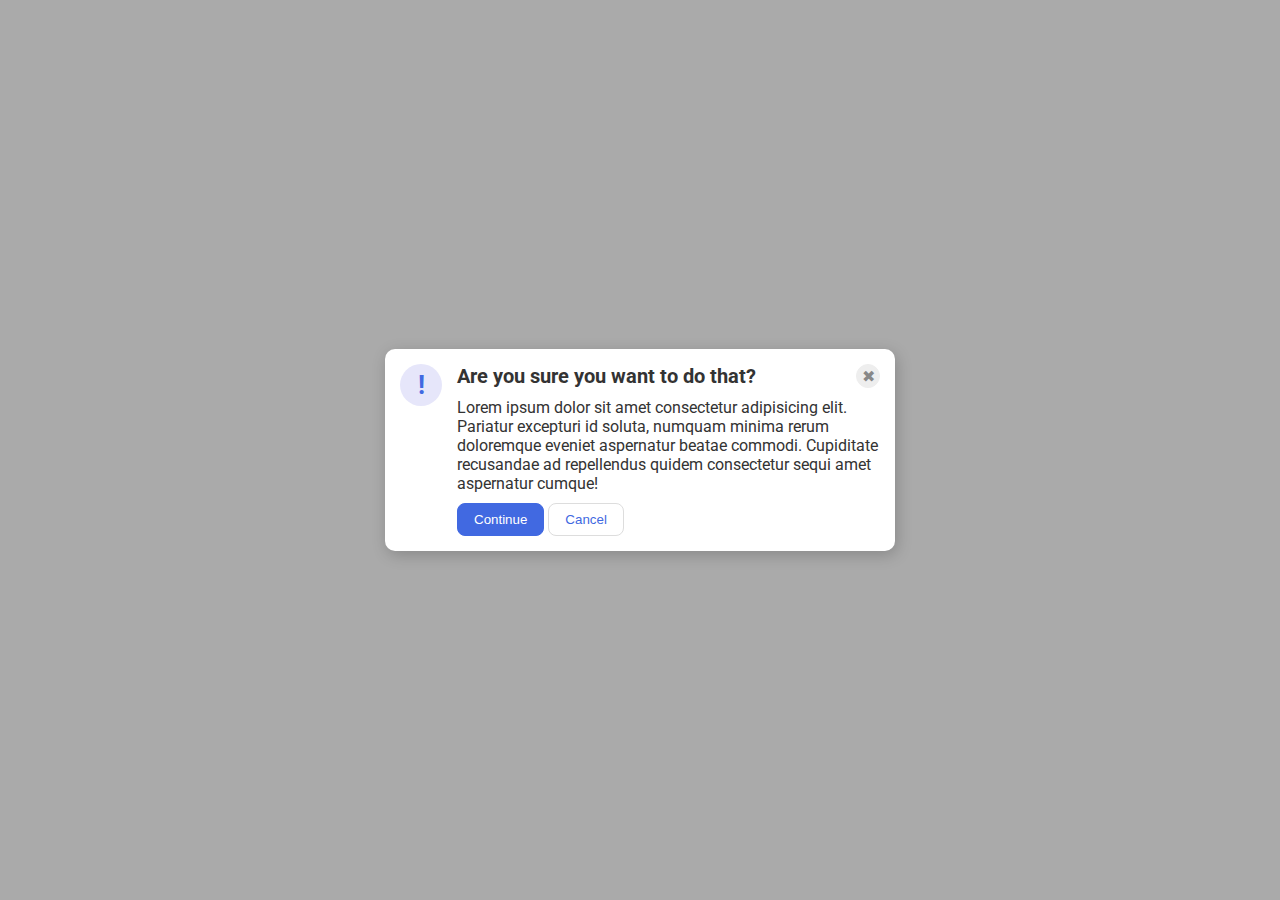
<file: flex/05-flex-modal/index.html>
<!DOCTYPE html>
<html lang="en">
  <head>
    <meta charset="UTF-8">
    <meta http-equiv="X-UA-Compatible" content="IE=edge">
    <meta name="viewport" content="width=device-width, initial-scale=1.0">
    <link rel="stylesheet" href="style.css">
    <title>Modal</title>
  </head>
  <body>
    <div class="modal">
      <div class="icon">!</div>
      <div class="modal-main">
        <div class="header">Are you sure you want to do that?</div>
        <div class="text">Lorem ipsum dolor sit amet consectetur adipisicing elit. Pariatur excepturi id soluta, numquam minima rerum doloremque eveniet aspernatur beatae commodi. Cupiditate recusandae ad repellendus quidem consectetur sequi amet aspernatur cumque!</div>
        <div class="buttons">
          <button class="continue">Continue</button>
          <button class="cancel">Cancel</button>
        </div>
      </div>
      <button class="close-button">✖</button>
    </div>
  </body>
</html>
</file>
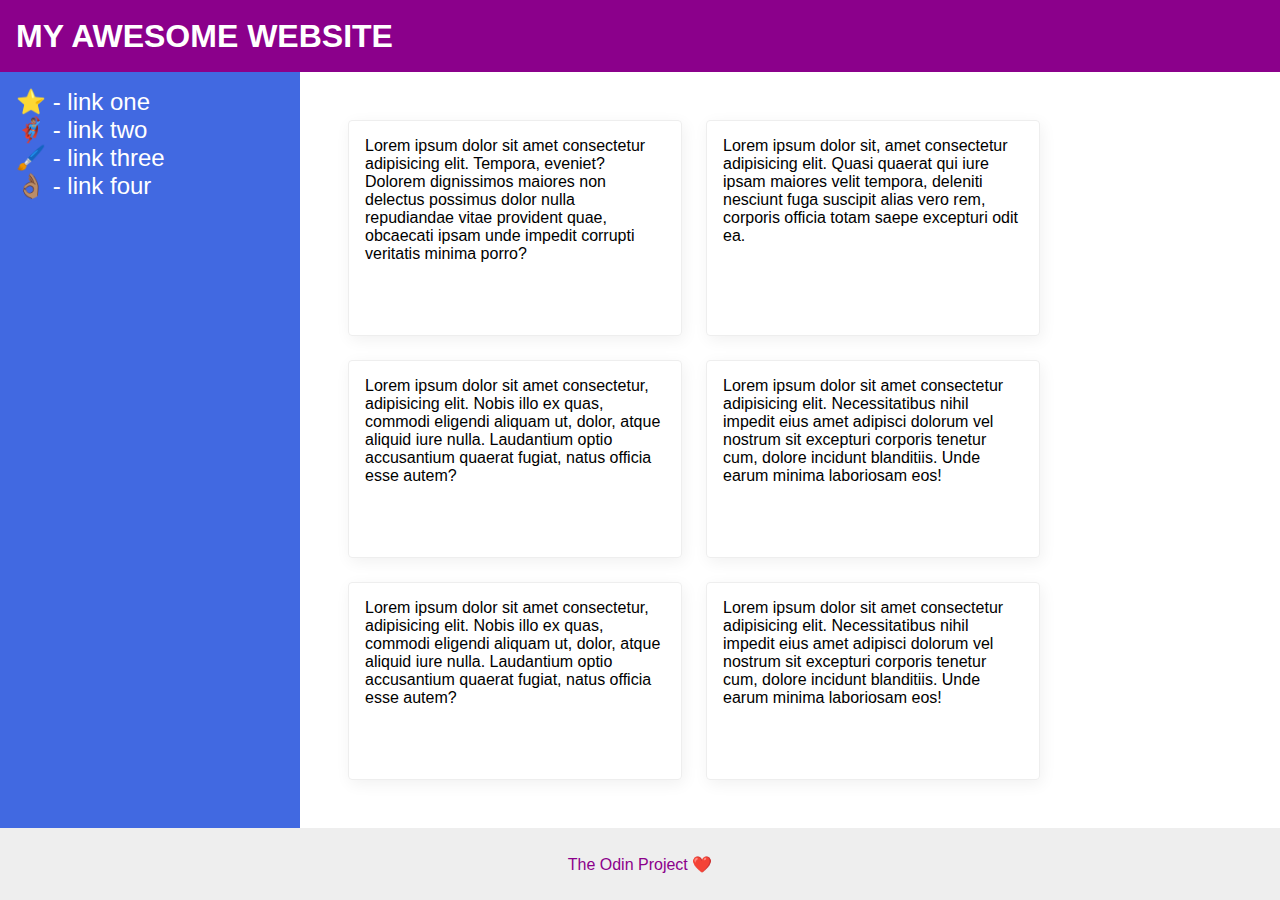
<file: flex/07-flex-layout-2/index.html>
<!DOCTYPE html>
<html lang="en">
  <head>
    <meta charset="UTF-8">
    <meta http-equiv="X-UA-Compatible" content="IE=edge">
    <meta name="viewport" content="width=device-width, initial-scale=1.0">
    <title>The Holy Grail</title>
    <link rel="stylesheet" href="style.css">
  </head>
  <body>
    <div class="header">
      MY AWESOME WEBSITE
    </div>
    
    <main class="main">
      <div class="sidebar">
        <ul>
          <li><a href="#">⭐ - link one</a></li>
          <li><a href="#">🦸🏽‍♂️ - link two</a></li>
          <li><a href="#">🖌️ - link three</a></li>
          <li><a href="#">👌🏽 - link four</a></li>
        </ul>
      </div>
  
      <div class="cards">
        <div class="card">Lorem ipsum dolor sit amet consectetur adipisicing elit. Tempora, eveniet? Dolorem dignissimos maiores non delectus possimus dolor nulla repudiandae vitae provident quae, obcaecati ipsam unde impedit corrupti veritatis minima porro?</div>
        <div class="card">Lorem ipsum dolor sit, amet consectetur adipisicing elit. Quasi quaerat qui iure ipsam maiores velit tempora, deleniti nesciunt fuga suscipit alias vero rem, corporis officia totam saepe excepturi odit ea.</div>
        <div class="card">Lorem ipsum dolor sit amet consectetur, adipisicing elit. Nobis illo ex quas, commodi eligendi aliquam ut, dolor, atque aliquid iure nulla. Laudantium optio accusantium quaerat fugiat, natus officia esse autem?</div>
        <div class="card">Lorem ipsum dolor sit amet consectetur adipisicing elit. Necessitatibus nihil impedit eius amet adipisci dolorum vel nostrum sit excepturi corporis tenetur cum, dolore incidunt blanditiis. Unde earum minima laboriosam eos!</div>
        <div class="card">Lorem ipsum dolor sit amet consectetur, adipisicing elit. Nobis illo ex quas, commodi eligendi aliquam ut, dolor, atque aliquid iure nulla. Laudantium optio accusantium quaerat fugiat, natus officia esse autem?</div>
        <div class="card">Lorem ipsum dolor sit amet consectetur adipisicing elit. Necessitatibus nihil impedit eius amet adipisci dolorum vel nostrum sit excepturi corporis tenetur cum, dolore incidunt blanditiis. Unde earum minima laboriosam eos!</div>
      </div>
    </main>
    
    <div class="footer">
      The Odin Project ❤️
    </div>
  </body>
</html>
</file>
<file: flex/05-flex-modal/style.css>
@import url('https://fonts.googleapis.com/css2?family=Roboto:wght@400;700&display=swap');

html, body {
  height: 100%;
}

body {
  font-family: Roboto, sans-serif;
  margin: 0;
  background: #aaa;
  color: #333;
  /* I'll give you this one for free lol */
  display: flex;
  align-items: center;
  justify-content: center;
}

.modal {
  background: white;
  width: 480px;
  border-radius: 10px;
  box-shadow: 2px 4px 16px rgba(0,0,0,.2);
}

.icon {
  color: royalblue;
  font-size: 26px;
  font-weight: 700;
  background: lavender;
  width: 42px;
  height: 42px;
  border-radius: 50%;
  display: flex;
  align-items: center;
  justify-content: center;
}

.close-button {
  background: #eee;
  border-radius: 50%;
  color: #888;
  font-weight: 400;
  font-size: 16px;
  height: 24px;
  width: 24px;
  display: flex;
  align-items: center;
  justify-content: center;
  border: 1px solid #eee;
  padding: 0;
}

button {
  cursor: pointer;
  padding: 8px 16px;
  border-radius: 8px;
}

button.continue {
  background: royalblue;
  border: 1px solid royalblue;
  color: white;
}

button.cancel {
  background: white;
  border: 1px solid #ddd;
  color: royalblue;
}

/* Solution */
.modal {
  display: flex;
  padding: 15px;
  position: relative;
  gap: 15px;
}
.icon {
  flex-shrink: 0;
}
.modal-main {
  display: flex;
  flex-direction: column;
  gap: 10px;
}
.header {
  font-size: 20px;
  font-weight: bold;
}
.close-button {
  position: absolute;
  top: 15px;
  right: 15px;
}
</file>
<file: flex/07-flex-layout-2/style.css>
body {
  font-family: -apple-system, BlinkMacSystemFont, 'Segoe UI', Roboto, Oxygen, Ubuntu, Cantarell, 'Open Sans', 'Helvetica Neue', sans-serif;
  margin: 0;
  min-height: 100vh;
}

.header {
  height: 72px;
  background: darkmagenta;
  color: white;
}

.footer {
  height: 72px;
  background: #eee;
  color: darkmagenta;
}

.sidebar {
  width: 300px;
  background: royalblue;
  box-sizing: border-box;
}

.card {
  border: 1px solid #eee;
  box-shadow: 2px 4px 16px rgba(0,0,0,.06);
  border-radius: 4px;
}

/* Solution */
body {
  display: flex;
  flex-direction: column;
}

.header {
  font-size: 32px;
  font-weight: 900;
  display: flex;
  align-items: center;
  padding-left: 16px;
}

.main {
  display: flex;
  flex: 1;
}

.sidebar {
  flex-shrink: 0;
  padding: 16px;
}

.sidebar ul {
  list-style-type: none;
  margin: 0;
  padding: 0;
}

.sidebar a {
  font-size: 24px;
  color: #fff;
  text-decoration: none;
}

.cards {
  display: flex;
  padding: 48px;
  gap: 24px;
  flex-wrap: wrap;
}

.card {
  padding: 16px;
  flex: 0 0 300px;
}

.footer {
  display: flex;
  justify-content: center;
  align-items: center;
}
</file>
